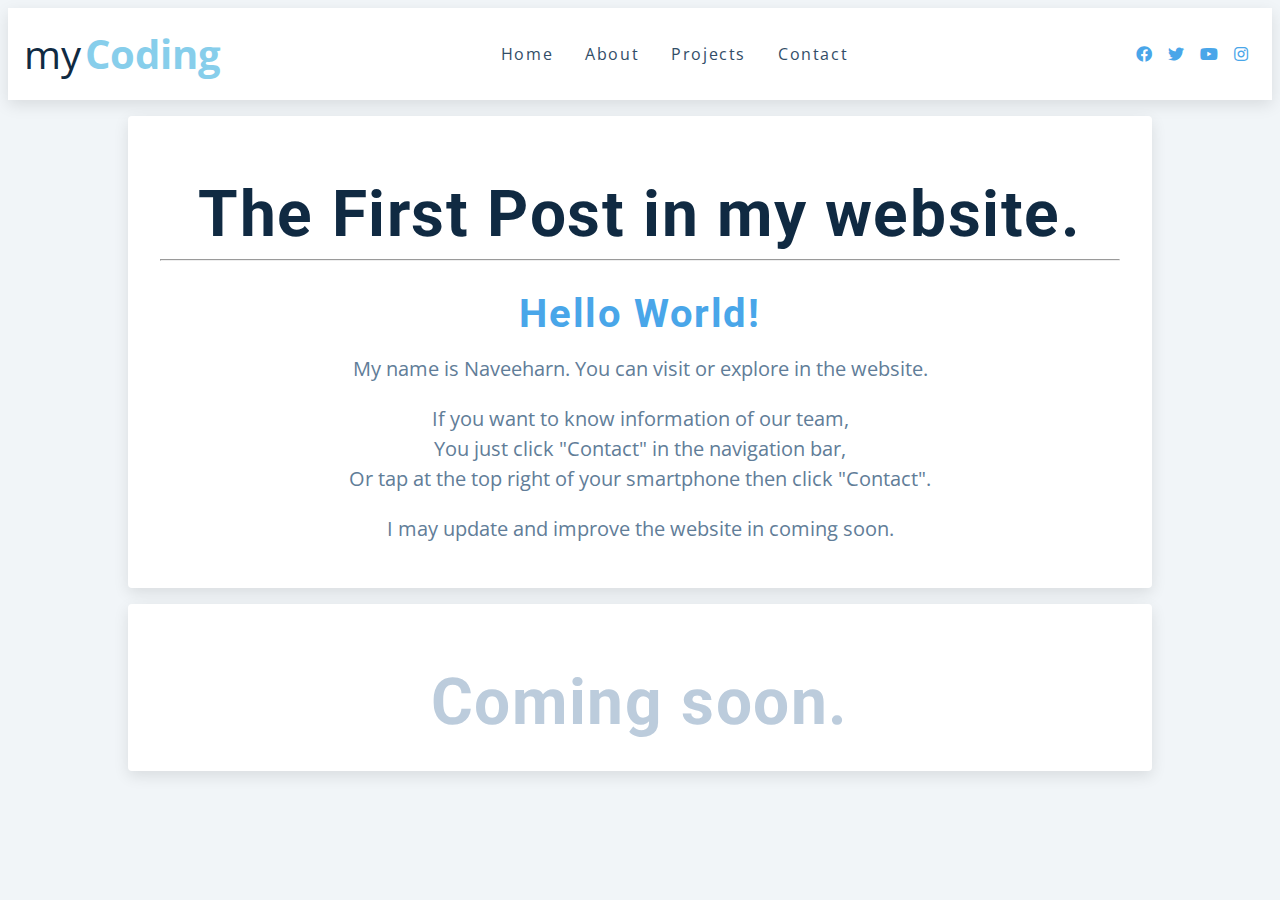
<file: index.html>
<!DOCTYPE html>
<html lang="en">

<head>
    <meta charset="UTF-8">
    <meta http-equiv="X-UA-Compatible" content="IE=edge">
    <meta name="viewport" content="width=device-width, initial-scale=1.0">
    <title>introduce</title>
    <link rel="stylesheet" href="01_style.css">
    <link rel="stylesheet" href="https://cdnjs.cloudflare.com/ajax/libs/font-awesome/5.14.0/css/all.min.css">
    <style>
        /* 
        <div class="item"><a href="../01_index/01_index.html" target="_blank">01_index</a></div>
        */
    </style>
</head>

<body>
    <nav>
        <div class="nav-center">
            <div class="nav-header">
                <div>
                    <span style="font-size: 2.5rem;">my</span>
                    <span style="font-size: 2.5rem; color:skyblue; font-weight: bold;">Coding</span>
                </div>
                <button class="nav-toggle">
                    <em class="fas fa-bars"></em>
                </button>
            </div>
            <ul class="links">
                <li><a href="index.html">Home</a></li>
                <li><a href="about.html">About</a></li>
                <li><a href="projects.html">Projects</a></li>
                <li><a href="contact.html">Contact</a></li>
            </ul>
            <ul class="social-icons">
                <li><a href="https://www.facebook.com"><em class="fab fa-facebook"></em></a></li>
                <li><a href="https://www.facebook.com"><em class="fab fa-twitter"></em></a></li>
                <li><a href="https://www.facebook.com"><em class="fab fa-youtube"></em></a></li>
                <li><a href="https://www.facebook.com"><em class="fab fa-instagram"></em></a></li>
            </ul>
        </div>
    </nav>
    <!-- <h1>Welcome to my website.</h1> -->

    <main>
        <section class="container">
            <article class='review'>
                <h1>The First Post in my website.</h1>
                <hr>
                <h2 style="color: var(--clr-primary-5);">Hello World!</h2>
                <p style='font-size: 1.25rem;'>
                    My name is Naveeharn. You can visit or explore in the website. <br> 
                </p>
                <p style='font-size: 1.25rem;'>
                    If you want to know information of our team, <br>  
                    You just click "Contact" in the navigation bar, <br>
                    Or tap at the top right of your smartphone then click "Contact". <br>
                </p>
                <p style='font-size: 1.25rem;'>
                    I may update and improve the website in coming soon.
                </p>
            </article>
            <article class='review'>
                <h1 style="color: var(--clr-grey-8);">Coming soon.</h1>
            </article>
        </section>
    </main>
    <script src="01_script.js"></script>
</body>

</html>
</file>
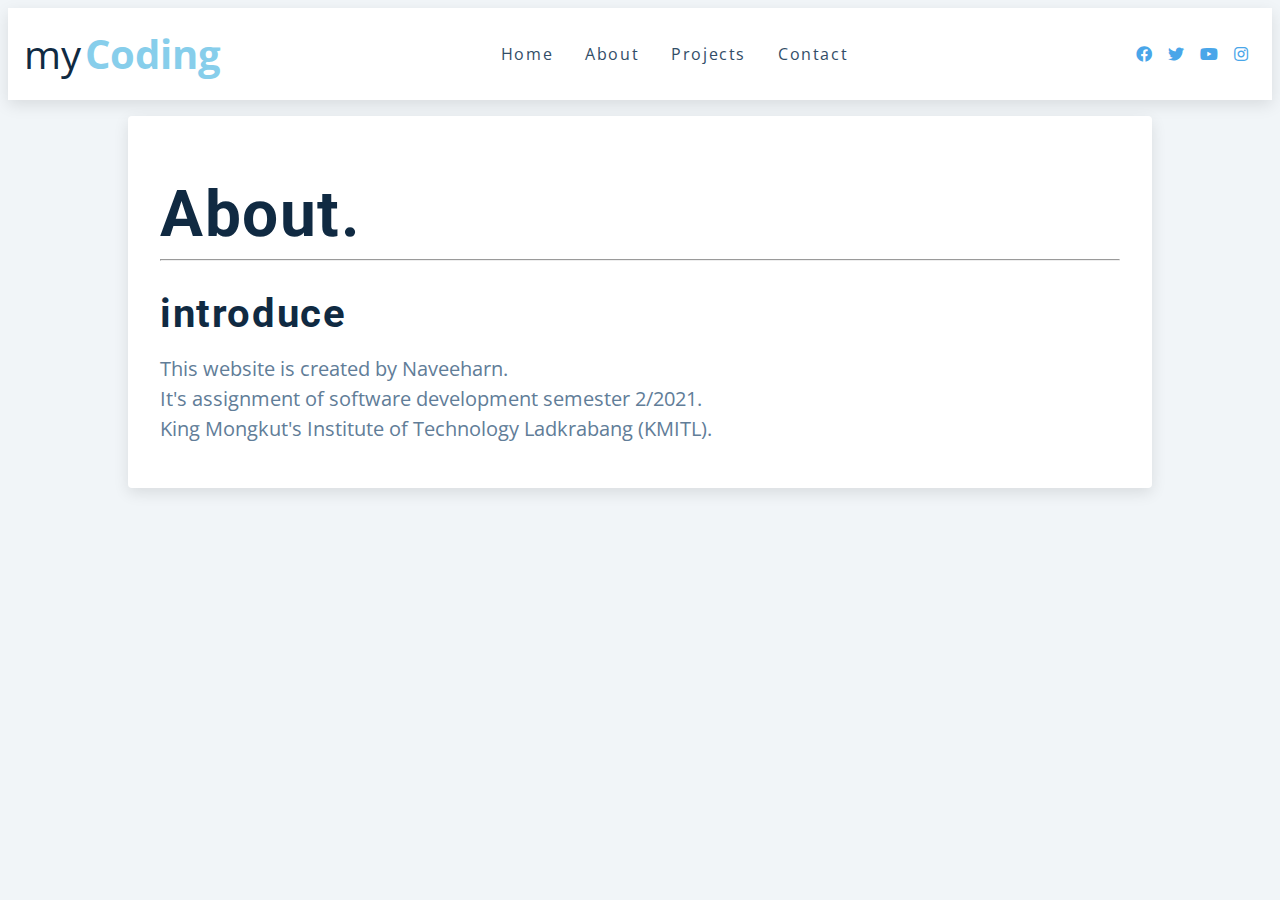
<file: about.html>
<!DOCTYPE html>
<html lang="en">

<head>
    <meta charset="UTF-8">
    <meta http-equiv="X-UA-Compatible" content="IE=edge">
    <meta name="viewport" content="width=device-width, initial-scale=1.0">
    <title>About</title>
    <link rel="stylesheet" href="01_style.css">
    <link rel="stylesheet" href="https://cdnjs.cloudflare.com/ajax/libs/font-awesome/5.14.0/css/all.min.css">
</head>

<body>
    <nav>
        <div class="nav-center">
            <div class="nav-header">
                <div>
                    <span style="font-size: 2.5rem;">my</span>
                    <span style="font-size: 2.5rem; color:skyblue; font-weight: bold;">Coding</span>
                </div>
                <button class="nav-toggle">
                    <em class="fas fa-bars"></em>
                </button>
            </div>
            <ul class="links">
                <li><a href="index.html">Home</a></li>
                <li><a href="about.html">About</a></li>
                <li><a href="projects.html">Projects</a></li>
                <li><a href="contact.html">Contact</a></li>
            </ul>
            <ul class="social-icons">
                <li><a href="https://www.facebook.com"><em class="fab fa-facebook"></em></a></li>
                <li><a href="https://www.facebook.com"><em class="fab fa-twitter"></em></a></li>
                <li><a href="https://www.facebook.com"><em class="fab fa-youtube"></em></a></li>
                <li><a href="https://www.facebook.com"><em class="fab fa-instagram"></em></a></li>
            </ul>
        </div>
    </nav>
    <main>
        <section class="container">
            <article class='review' style="text-align: start">
                <h1 >About.</h1>
                <hr>
                <h2>introduce</h2>
                <p style='font-size: 1.25rem;'>
                    This website is created by Naveeharn. <br>
                    It's assignment of software development semester 2/2021. <br>
                    King Mongkut's Institute of Technology Ladkrabang (KMITL).
                </p>
            </article>
            <!-- <article class='review'>
                <h1 style="color: var(--clr-grey-8);">Coming soon.</h1>
            </article> -->
        </section>
    </main>
    <script src="01_script.js"></script>
</body>

</html>
</file>
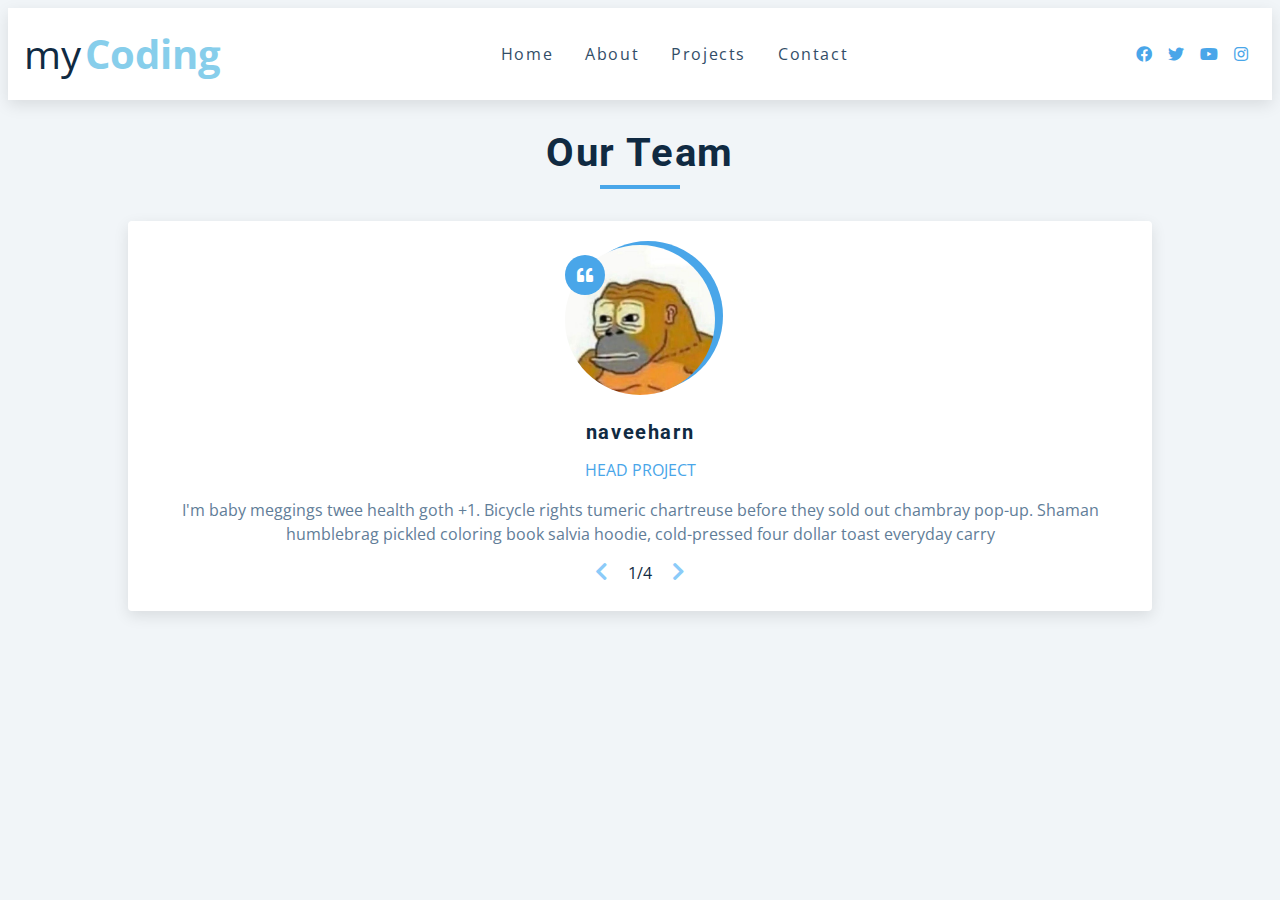
<file: contact.html>
<!DOCTYPE html>
<html lang="en">

<head>
    <meta charset="UTF-8">
    <meta http-equiv="X-UA-Compatible" content="IE=edge">
    <meta name="viewport" content="width=device-width, initial-scale=1.0">
    <title>Contact</title>
    <link rel="stylesheet" href="01_style.css">
    <link rel="stylesheet" href="https://cdnjs.cloudflare.com/ajax/libs/font-awesome/5.14.0/css/all.min.css">
</head>

<body>
    <nav>
        <div class="nav-center">
            <div class="nav-header">
                <div>
                    <span style="font-size: 2.5rem;">my</span>
                    <span style="font-size: 2.5rem; color:skyblue; font-weight: bold;">Coding</span>
                </div>
                <button class="nav-toggle">
                    <em class="fas fa-bars"></em>
                </button>
            </div>
            <ul class="links">
                <li><a href="index.html">Home</a></li>
                <li><a href="about.html">About</a></li>
                <li><a href="projects.html">Projects</a></li>
                <li><a href="contact.html">Contact</a></li>
            </ul>
            <ul class="social-icons">
                <li><a href="https://www.facebook.com"><em class="fab fa-facebook"></em></a></li>
                <li><a href="https://www.twitter.com"><em class="fab fa-twitter"></em></a></li>
                <li><a href="https://www.youtube.com"><em class="fab fa-youtube"></em></a></li>
                <li><a href="https://www.instagram.com"><em class="fab fa-instagram"></em></a></li>
            </ul>
        </div>
    </nav>
    <main>
        <section class="container">
            <div class="title">
                <h2>Our Team</h2>
                <div class="underline"></div>
            </div>
            <article class="review">
                <div class="img-container">
                    <img src="./assets/img-01.jpg" id="person-img" alt="">
                </div>
                <h4 id="author" style="font-size: 1.25rem;"></h4>
                <p id="job" style="font-size: 1rem;">UX Designer</p>
                <p id="info">
                    Lorem ipsum, dolor sit amet consectetur adipisicing elit. Iusto neque maiores amet tempora illum
                    voluptatem magni sed, libero dignissimos, vero, doloremque dolorem animi sequi. Alias numquam atque sit
                    quae ipsum!
                </p>
                <!-- prev next button -->
                <div class="button-container">
                    <button class="prev-btn">
                        <em class="fas fa-chevron-left"></em>
                    </button>
                    <span class="person-id">0</span>
                    <button class="next-btn">
                        <em class="fas fa-chevron-right"></em>
                    </button>
                </div>
            </article>
        </section>
    </main>
    <script src="01_script.js"></script>
    <script src="./contact.js"></script>
</body>

</html>
</file>
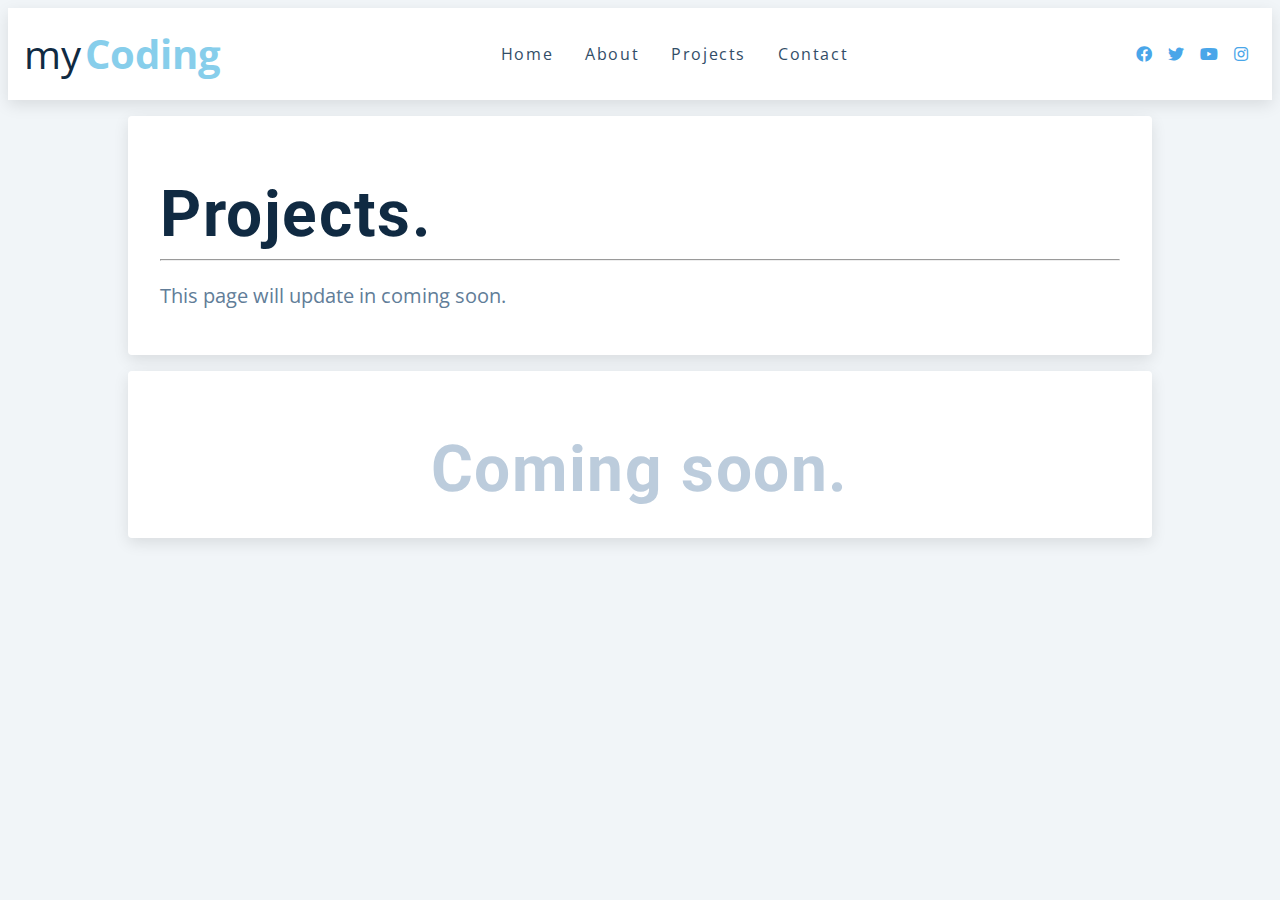
<file: projects.html>
<!DOCTYPE html>
<html lang="en">

<head>
    <meta charset="UTF-8">
    <meta http-equiv="X-UA-Compatible" content="IE=edge">
    <meta name="viewport" content="width=device-width, initial-scale=1.0">
    <title>Projects</title>
    <link rel="stylesheet" href="01_style.css">
    <link rel="stylesheet" href="https://cdnjs.cloudflare.com/ajax/libs/font-awesome/5.14.0/css/all.min.css">
</head>

<body>
    <nav>
        <div class="nav-center">
            <div class="nav-header">
                <div>
                    <span style="font-size: 2.5rem;">my</span>
                    <span style="font-size: 2.5rem; color:skyblue; font-weight: bold;">Coding</span>
                </div>
                <button class="nav-toggle">
                    <em class="fas fa-bars"></em>
                </button>
            </div>
            <ul class="links">
                <li><a href="index.html">Home</a></li>
                <li><a href="about.html">About</a></li>
                <li><a href="projects.html">Projects</a></li>
                <li><a href="contact.html">Contact</a></li>
            </ul>
            <ul class="social-icons">
                <li><a href="https://www.facebook.com"><em class="fab fa-facebook"></em></a></li>
                <li><a href="https://www.facebook.com"><em class="fab fa-twitter"></em></a></li>
                <li><a href="https://www.facebook.com"><em class="fab fa-youtube"></em></a></li>
                <li><a href="https://www.facebook.com"><em class="fab fa-instagram"></em></a></li>
            </ul>
        </div>
    </nav>
    <main>
        <section class="container">
            <article class='review' style="text-align: start">
                <h1>Projects.</h1>
                <hr>
                <p style='font-size: 1.25rem;'>This page will update in coming soon.</p>
            </article>
            <article class='review'>
                <h1 style="color: var(--clr-grey-8);">Coming soon.</h1>
            </article>
        </section>
    </main>
    <script src="01_script.js"></script>
</body>

</html>
</file>
<file: 01_style.css>
@import url('https://fonts.googleapis.com/css?family=Open+Sans|Roboto:400,700&display=swap');
:root {
    /* dark shades of primary color*/
    --clr-primary-1: hsl(205, 86%, 17%);
    --clr-primary-2: hsl(205, 77%, 27%);
    --clr-primary-3: hsl(205, 72%, 37%);
    --clr-primary-4: hsl(205, 63%, 48%);
    /* primary/main color */
    --clr-primary-5: hsl(205, 78%, 60%);
    /* lighter shades of primary color */
    --clr-primary-6: hsl(205, 89%, 70%);
    --clr-primary-7: hsl(205, 90%, 76%);
    --clr-primary-8: hsl(205, 86%, 81%);
    --clr-primary-9: hsl(205, 90%, 88%);
    --clr-primary-10: hsl(205, 100%, 96%);
    /* darkest grey - used for headings */
    --clr-grey-1: hsl(209, 61%, 16%);
    --clr-grey-2: hsl(211, 39%, 23%);
    --clr-grey-3: hsl(209, 34%, 30%);
    --clr-grey-4: hsl(209, 28%, 39%);
    /* grey used for paragraphs */
    --clr-grey-5: hsl(210, 22%, 49%);
    --clr-grey-6: hsl(209, 23%, 60%);
    --clr-grey-7: hsl(211, 27%, 70%);
    --clr-grey-8: hsl(210, 31%, 80%);
    --clr-grey-9: hsl(212, 33%, 89%);
    --clr-grey-10: hsl(210, 36%, 96%);
    --clr-white: #fff;
    --clr-red-dark: hsl(360, 67%, 44%);
    --clr-red-light: hsl(360, 71%, 66%);
    --clr-green-dark: hsl(125, 67%, 44%);
    --clr-green-light: hsl(125, 71%, 66%);
    --clr-black: #222;
    --ff-primary: 'Roboto', sans-serif;
    --ff-secondary: 'Open Sans', sans-serif;
    --transition: all 0.3s linear;
    --spacing: 0.1rem;
    --radius: 0.25rem;
    --light-shadow: 0 5px 15px rgba(0, 0, 0, 0.1);
    --dark-shadow: 0 5px 15px rgba(0, 0, 0, 0.2);
    --max-width: 1170px;
    --fixed-width: 620px;
}

::after,::before{
    margin: 0;
    padding: 0;
    box-sizing: border-box;
}
body{
    font-family: var(--ff-secondary);
    background: var(--clr-grey-10);
    color: var(--clr-grey-1);
    line-height: 1.5;
    font-size: 0.875rem;
}
ul{
    list-style-type: none;
}
a{
    text-decoration: none;
}
h1,h2,h3,h4{
    letter-spacing: var(--spacing);
    text-transform: var(--transition);
    line-height: 1.25;
    margin-bottom: 0.75rem;
    font-family: var(--ff-primary);
}
h1{
    font-size: 3rem;
}
h2{
    font-size: 2rem;
}
h3{
    font-size: 1.25rem;
}
h4{
    font-size: 0.875rem;
}
p{
    margin-bottom: 1.25rem;
    color: var(--clr-grey-5);
}
@media screen and (min-width: 1200px){
    h1,h2,h3,h4{
        line-height: 1;
    }
    h1{
        font-size: 4rem;
    }
    h2{
        font-size: 2.5rem;
    }
    h3{
        font-size: 1.75rem;
    }
    h4{
        font-size: 1rem;
    }
    body{
        font-size: 1rem;
    }
}

.section{
    padding: 5rem 0;
}
.section-center{
    width: 90vw;
    margin: 0 auto;
    max-width: 1170px;
}
@media screen and (min-width: 992px){
    .section-center{
        width: 95vw;
    }
}

@media screen and (max-width: 992px){
    h1{
        font-size: 2rem;
    }
}

nav{
    background: var(--clr-white);
    box-shadow: var(--light-shadow);
}
.nav-header{
    display: flex;
    align-items: center;
    justify-content: space-between;
    padding: 1rem;
}
.nav-toggle{
    font-size: 1.5rem;
    color: var(--clr-primary-5);
    background: transparent;
    border-color: transparent;
    transition: var(--transition);
    cursor: pointer;
}
.nav-toggle:hover{
    color: var(--clr-primary-1);
    transform: rotate(90deg);
}
.links a{
    color: var(--clr-grey-3);
    font-size: 1rem;
    text-transform: capitalize;
    letter-spacing: var(--spacing);
    display: block;
    padding: 0.5rem 1rem;
    transition: var(--transition);
}
.links a:hover{
    background: var(--clr-primary-8);
    color: var(--clr-primary-5);
    padding-left: 1.5rem;
}
.social-icons{
    display: none;
}
.links{
    height: 0;
    overflow: hidden;
    transition: var(--transition);
}
.show-links{
    height: 11rem;
}

@media screen and (min-width: 992px) {
    .nav-center{
        max-width: 1470px;
        margin: 0 auto;
        display: flex;
        align-items: center;
        justify-content: space-between;
        padding: 1rem;
    }
    .nav-header{
        padding: 0;
    }
    .nav-toggle{
        display: none;
    }
    .links{
        height: auto;
        display: flex;
    }
    .links a{
        padding: 0;
        margin: 0 1rem;
    }
    .links a:hover{
        padding: 0;
        background: transparent;
    }
    .social-icons{
        display: flex;
    }
    .social-icons a{
        margin: 0 0.5rem;
        color: var(--clr-primary-5);
        transition: var(--transition);
    }
    .social-icons a:hover{
        color: var(--clr-primary-7);
    }
}

main{
    min-height: 80vh;
    /* display: grid;
    place-items: center; */
    display: flex;
    flex-direction: column;
    align-items: center;
}


.container{
    width: 80vw;
    max-width: var(--max-width);
}

.review{
    background-color: var(--clr-white);
    padding: 1.5rem 2rem;
    border-radius: var(--radius);
    box-shadow: var(--light-shadow);
    transition: var(--transition);
    text-align: center;
    margin: 1rem 0;
}

.review:hover{
    box-shadow: var(--dark-shadow);
}

.title{
    text-align: center;
    margin-bottom: 2rem;
}

.underline{
    height: 0.25rem;
    width: 5rem;
    background: var(--clr-primary-5);
    margin-left: auto;
    margin-right: auto;
}

.img-container{
    position: relative;
    width: 150px;
    height: 150px;
    border-radius: 50%;
    margin: 0 auto;
    margin-bottom: 1.5rem;
}

#person-img{
    width: 100%;
    height: 100%;
    display: block;
    object-fit: cover;
    border-radius: 50%;
    position: relative;
}

.img-container::after{
    font-family: "Font Awesome 5 Free";
    font-weight: 900;
    content: "\f10d";
    position: absolute;
    top: 0;
    left: 0;
    width: 2.5rem;
    height: 2.5rem;
    display: grid;
    place-items: center;
    border-radius: 50%;
    transform: translateY(25%);
    background: var(--clr-primary-5);
    color: var(--clr-white);
}
.img-container::before{
    content: "";
    width: 100%;
    height: 100%;
    background: var(--clr-primary-5);
    position: absolute;
    top: -0.25rem;
    right: -0.5rem;
    border-radius: 50%;
}

#author{
    margin-bottom: 0.25rem;
}

#job{
    margin-bottom: 0.5rem;
    text-transform: uppercase;
    color: var(--clr-primary-5);
    font-size: 0.85rem;
}

#info{
    margin-bottom: 0.75rem;
}

.prev-btn,.next-btn{
    color: var(--clr-primary-7);
    font-size: 1.25rem;
    background: transparent;
    border-color: transparent;
    margin: 0 0.5rem;
    transition: var(--transition);
    cursor: pointer;
}

.prev-btn:hover,.next-btn:hover{
    color: var(--clr-primary-5);
}
</file>
